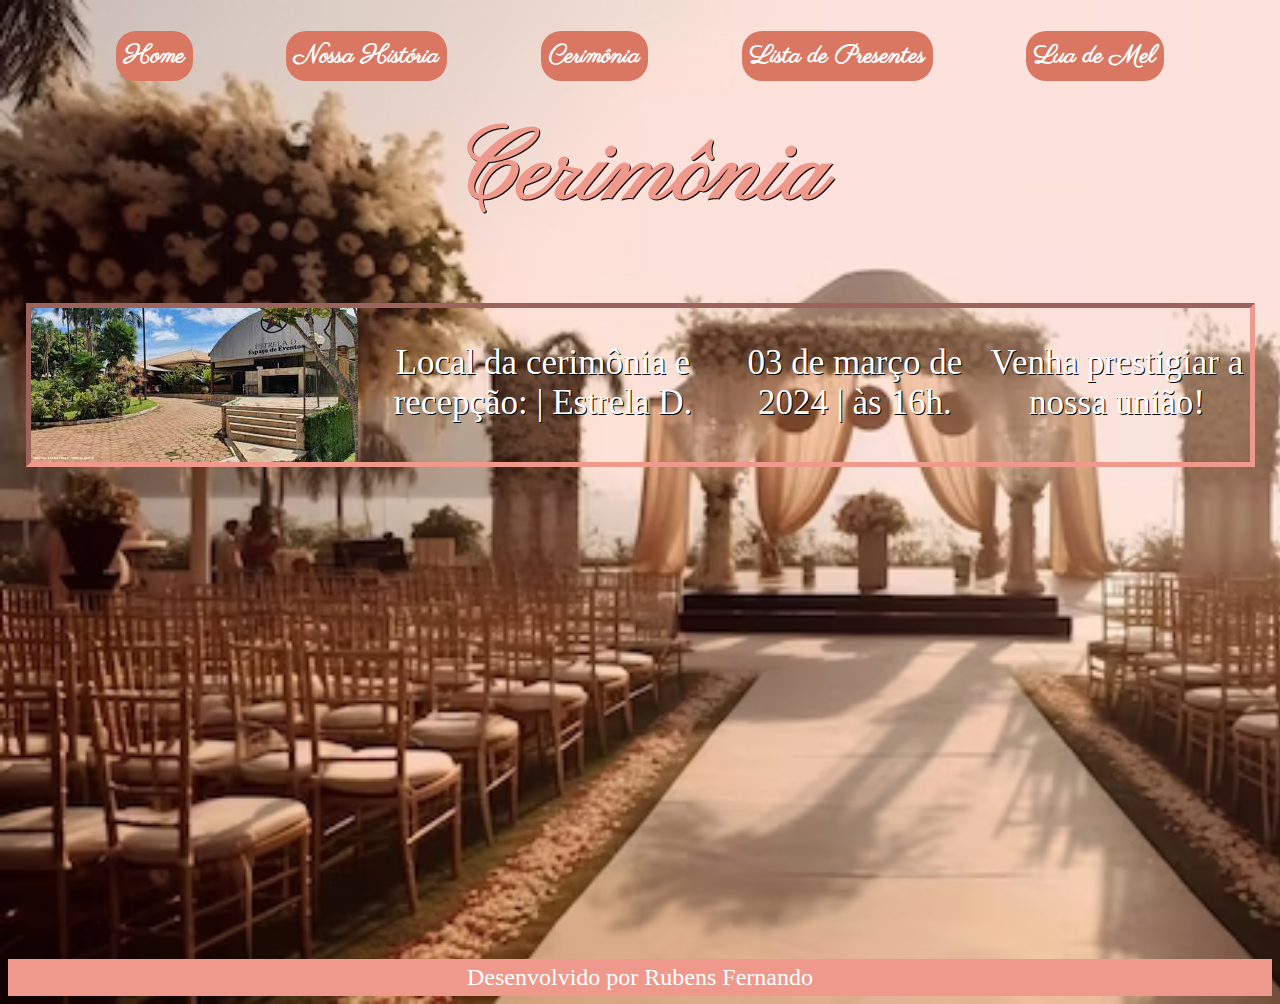
<file: cerimonia.html>
<!DOCTYPE html>
<html lang="pt-br">
<head>
    <meta charset="UTF-8">
    <meta name="viewport" content="width=device-width, initial-scale=1.0">
    <title>Bruna e Matheus</title>
    <link rel="stylesheet" href="style.css">
</head>

<body class = "corpo3">
    <header>
        <nav>
            <section class="botoes">
                <a class="botoes_historia" href="index.html">Home</a>
                <a class="botoes_historia" href="nossa_historia.html">Nossa História</a>
                <a class="botoes_historia" href="cerimonia.html">Cerimônia</a>
                <a class="botoes_historia" href="lista_de_presentes.html">Lista de Presentes</a>
                <a class="botoes_historia" href="lua_de_mel.html">Lua de Mel</a>
            </section>
        </nav>

    </header>

    <main>
        <h1 class="titulo">Cerimônia</h1>
        <div class="evento"> 
            <img src="img/Estrelad.jpg" alt="evento">
            <p>Local da cerimônia e recepção: | Estrela D. </p>
            <p>03 de março de 2024  | às 16h.</p>
            <p>Venha prestigiar a nossa união!</p>
        </div>
        <iframe class="mapa" src="https://www.google.com/maps/embed?pb=!1m18!1m12!1m3!1d3834.5567926701597!2d-47.9905770259557!3d-16.036571128962862!2m3!1f0!2f0!3f0!3m2!1i1024!2i768!4f13.1!3m3!1m2!1s0xa80141f539fec1%3A0x9f90173ffd6861a2!2sEstrela%20D%20Eventos!5e0!3m2!1spt-BR!2sbr!4v1696714363728!5m2!1spt-BR!2sbr" width="600" height="450" style="border:0;" allowfullscreen="" loading="lazy" referrerpolicy="no-referrer-when-downgrade"></iframe>  

    </main>

    <footer>
        
        <p class="rodape">Desenvolvido por Rubens Fernando</p>

    </footer>

</body>

</html>
</file>
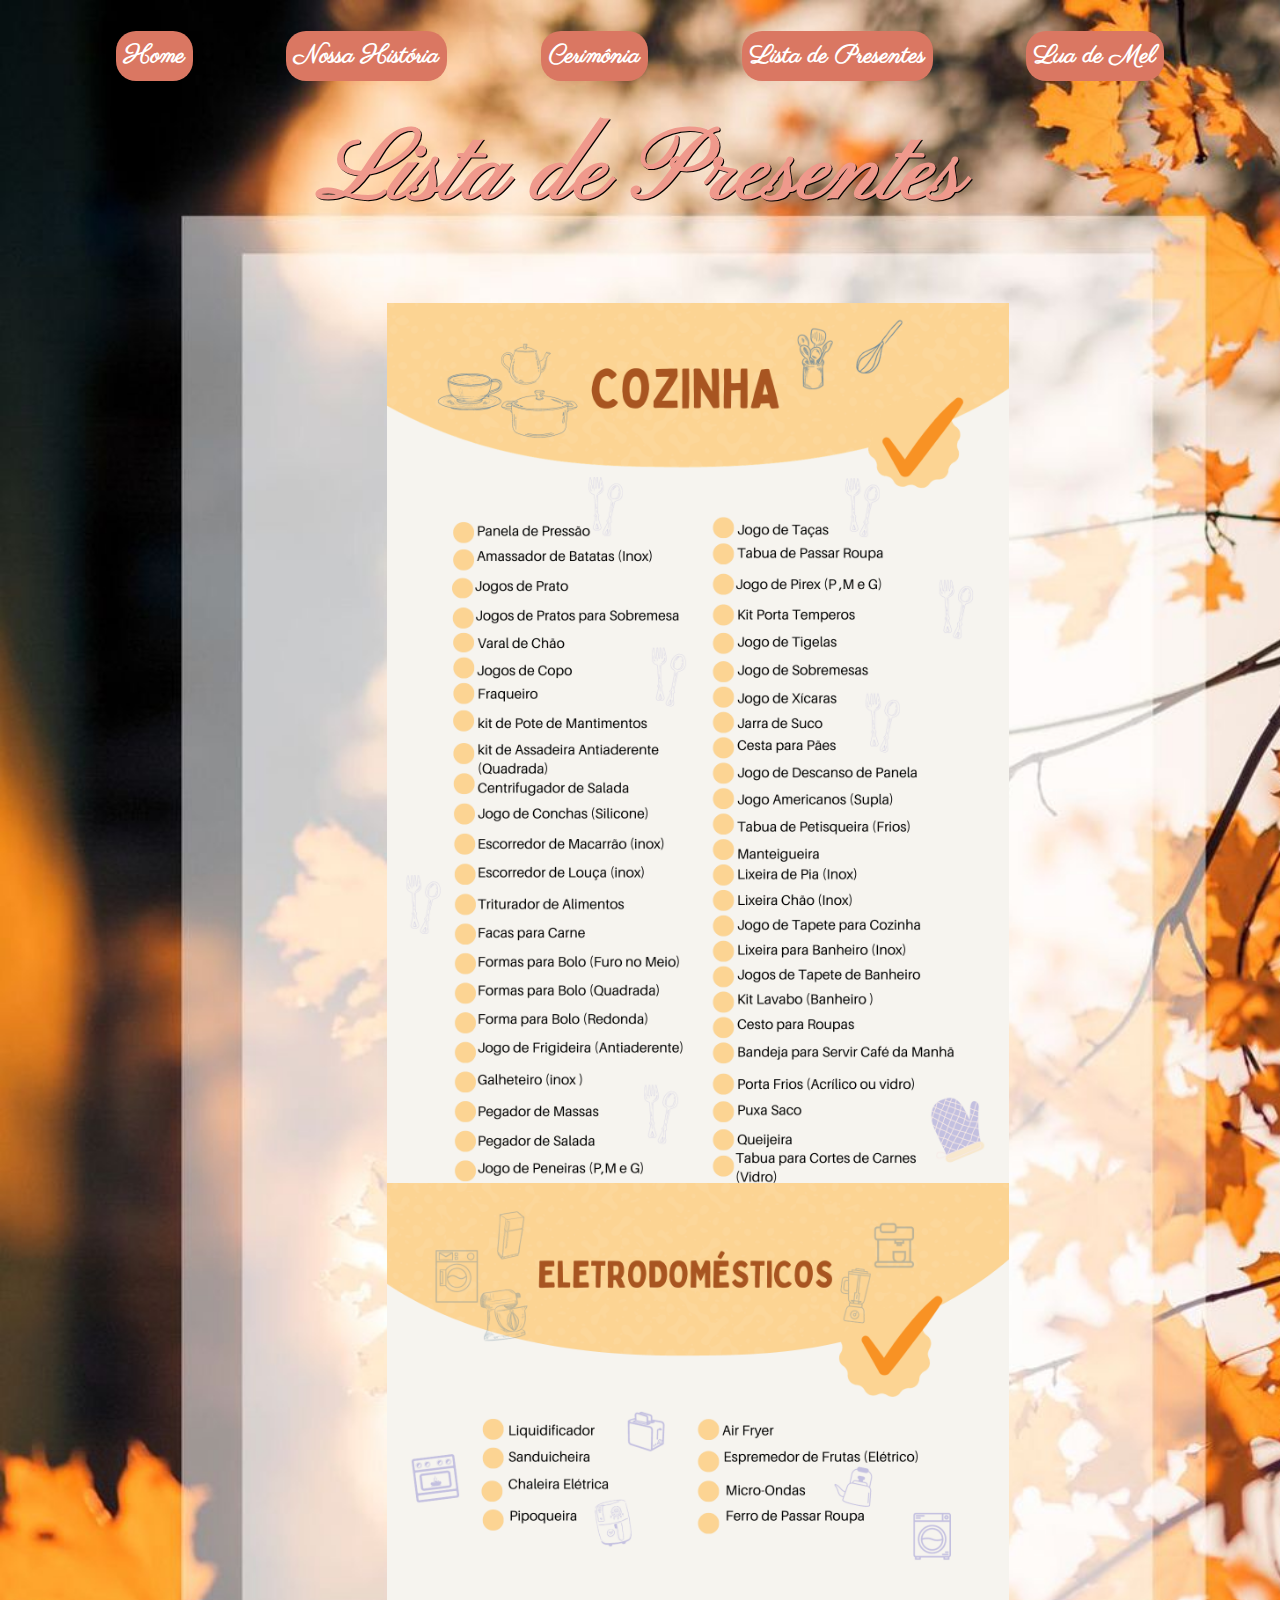
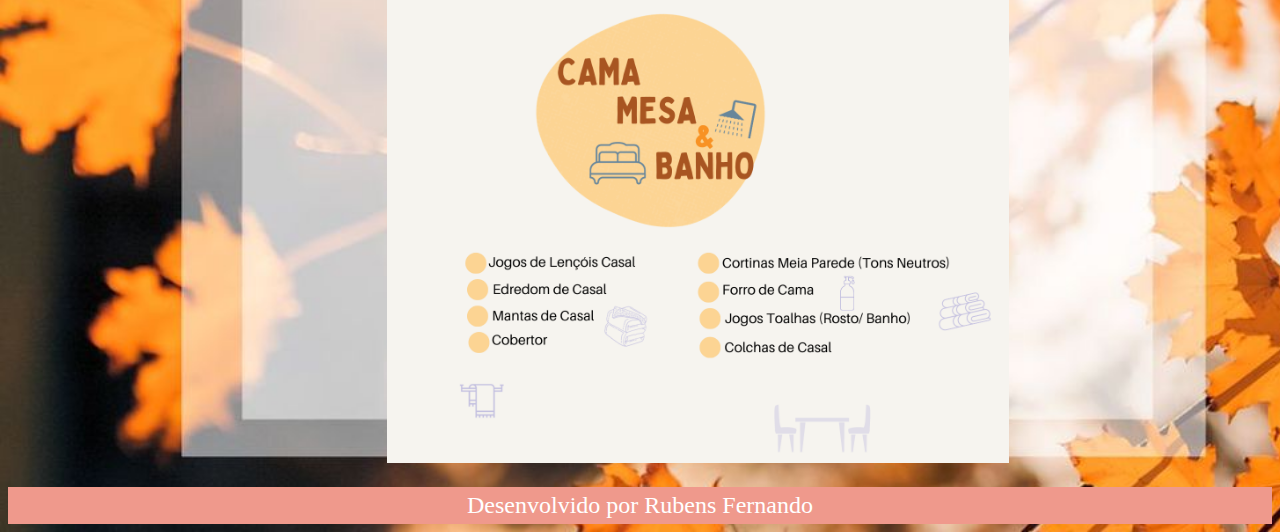
<file: lista_de_presentes.html>
<!DOCTYPE html>
<html lang="pt-br">
<head>
    <meta charset="UTF-8">
    <meta name="viewport" content="width=device-width, initial-scale=1.0">
    <title>Bruna e Matheus</title>
    <link rel="stylesheet" href="style.css">
</head>

<body class = "corpo4">
    <header>
        <nav>
            <section class="botoes">
                <a class="botoes_historia" href="index.html">Home</a>
                <a class="botoes_historia" href="nossa_historia.html">Nossa História</a>
                <a class="botoes_historia" href="cerimonia.html">Cerimônia</a>
                <a class="botoes_historia" href="lista_de_presentes.html">Lista de Presentes</a>
                <a class="botoes_historia" href="lua_de_mel.html">Lua de Mel</a>
            </section>
        </nav>

    </header>

    <main>
        <h1 class="titulo">Lista de Presentes</h1>
        <div class="lista"> 
            <img class="lista_img" src="img/1.png" alt="Fundo lista">
        </div>
      
    </main>

        <footer>
    
            <p class="rodape">Desenvolvido por Rubens Fernando</p>
    
        </footer>
    

</body>

</html>
</file>
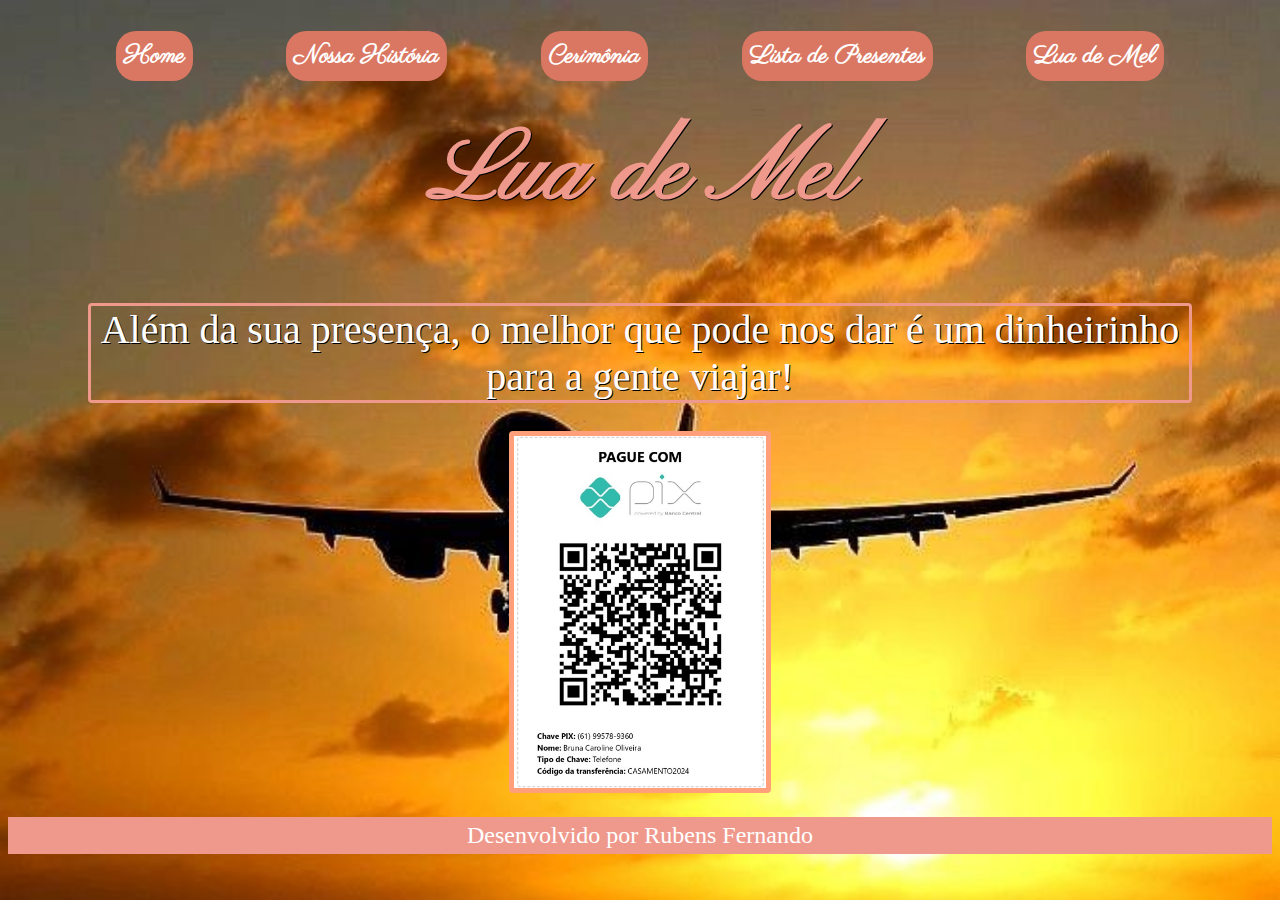
<file: lua_de_mel.html>
<!DOCTYPE html>
<html lang="pt-br">
<head>
    <meta charset="UTF-8">
    <meta name="viewport" content="width=device-width, initial-scale=1.0">
    <title>Bruna e Matheus</title>
    <link rel="stylesheet" href="style.css">
</head>

<body class = "corpo5">
    <header>
        <nav>
            <section class="botoes">
                <a class="botoes_historia" href="index.html">Home</a>
                <a class="botoes_historia" href="nossa_historia.html">Nossa História</a>
                <a class="botoes_historia" href="cerimonia.html">Cerimônia</a>
                <a class="botoes_historia" href="lista_de_presentes.html">Lista de Presentes</a>
                <a class="botoes_historia" href="lua_de_mel.html">Lua de Mel</a>
            </section>
        </nav>

    </header>

    <main>
        <h1 class="titulo">Lua de Mel</h1>
        <p class="frase">Além da sua presença, o melhor que pode nos dar é um dinheirinho para a gente viajar!</p>
        <div class="pix">
            <img class="img_pix" src="img/Pix.jpg" alt="pix">
        </div>

    </main>

    <footer>
        
        <p class="rodape">Desenvolvido por Rubens Fernando</p>

    </footer>



</body>

</html>
</file>
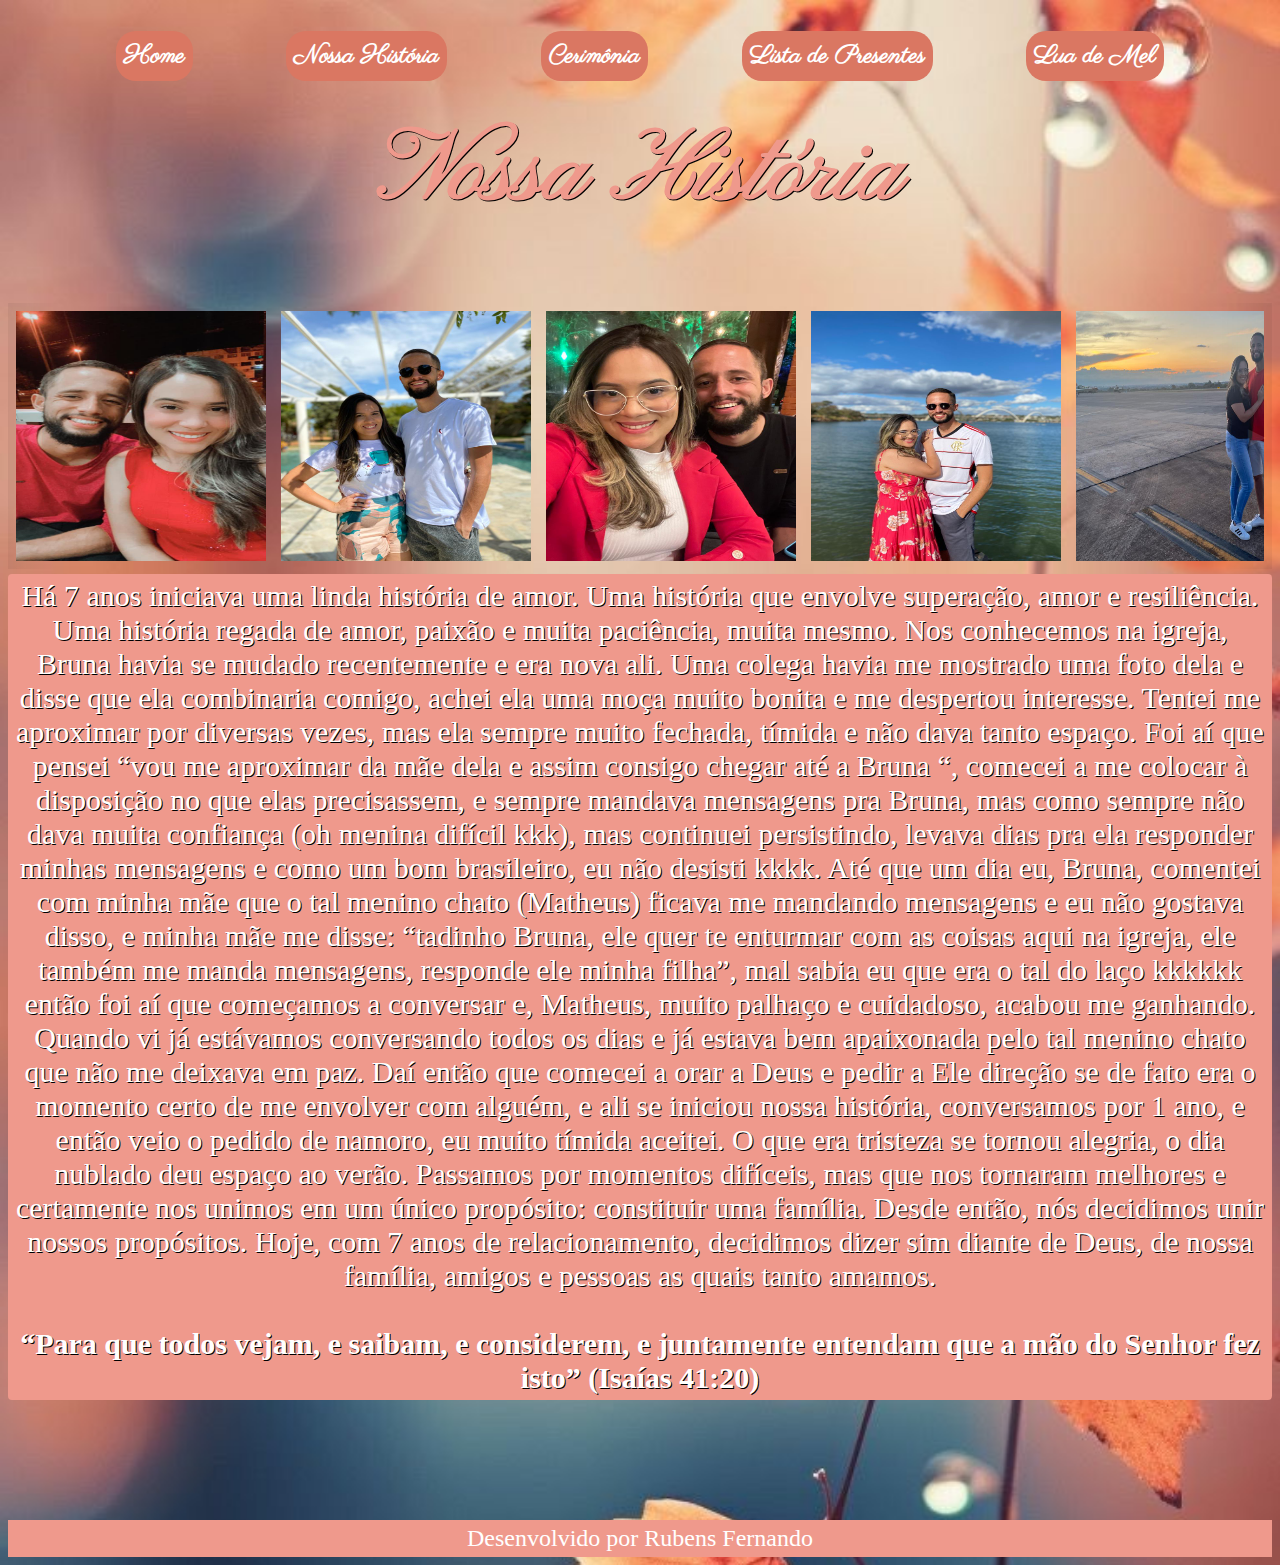
<file: nossa_historia.html>
<!DOCTYPE html>
<html lang="pt-br">
<head>
    <meta charset="UTF-8">
    <meta name="viewport" content="width=device-width, initial-scale=1.0">
    <title>Bruna e Matheus</title>
    <link rel="stylesheet" href="style.css">
    
</head>

<body class = "corpo2">
    
    <header>
        <nav>
            <section class="botoes">
                <a class="botoes_historia" href="index.html">Home</a>
                <a class="botoes_historia" href="nossa_historia.html">Nossa História</a>
                <a class="botoes_historia" href="cerimonia.html">Cerimônia</a>
                <a class="botoes_historia" href="lista_de_presentes.html">Lista de Presentes</a>
                <a class="botoes_historia" href="lua_de_mel.html">Lua de Mel</a>
            </section>
        </nav>

    </header>

    <main>
        <h1 class="titulo">Nossa História</h1>

        <div class="container">
            <button class="arrow-left control" aria-label="Previous Image">◀</button>
            <button class="arrow-right control" aria-label="Next Image">▶</button>
            <div class="gallery-wrapper">
                <div class="gallery">
                    <img src="img/Foto 1.jpeg" alt="Primeira imagem" class="item current-item">
                    <img src="img/Foto 2.jpeg" alt="Segunda imagem" class="item current-item">
                    <img src="img/Foto 3.jpeg" alt="Terceira imagem" class="item current-item">
                    <img src="img/Foto 4.jpeg" alt="Quarta imagem" class="item current-item">
                    <img src="img/Foto 5.jpeg" alt="Quinta imagem" class="item current-item">
                    <img src="img/Foto 6.jpeg" alt="Quinta imagem" class="item current-item">
                    <img src="img/Foto 7.jpeg" alt="Quinta imagem" class="item current-item">
                </div>
            </div>
        </div>

        <div class="pais">
            
            <p class="historia_texto">Há 7 anos iniciava uma linda história de amor. Uma história que envolve superação, amor e resiliência. Uma história regada de amor, paixão e muita paciência, muita mesmo. Nos conhecemos na igreja, Bruna havia se mudado recentemente e era nova ali. Uma colega havia me mostrado uma foto dela e disse que ela combinaria comigo, achei ela uma moça muito bonita e me despertou interesse. Tentei me aproximar por diversas vezes, mas ela sempre muito fechada, tímida e não dava tanto espaço. Foi aí que pensei “vou me aproximar da mãe dela e assim consigo chegar até a Bruna “, comecei a me colocar à disposição no que elas precisassem, e sempre mandava mensagens pra Bruna, mas como sempre não dava muita confiança (oh menina difícil kkk), mas continuei persistindo, levava dias pra ela responder minhas mensagens e como um bom brasileiro, eu não desisti kkkk. Até que um dia eu, Bruna, comentei com minha mãe que o tal menino chato (Matheus) ficava me mandando mensagens e eu não gostava disso, e minha mãe me disse: “tadinho Bruna, ele quer te enturmar com as coisas aqui na igreja, ele também me manda mensagens, responde ele minha filha”, mal sabia eu que era o tal do laço kkkkkk então foi aí que começamos a conversar e, Matheus, muito palhaço e cuidadoso, acabou me ganhando. Quando vi já estávamos conversando todos os dias e já estava bem apaixonada pelo tal menino chato que não me deixava em paz. Daí então que comecei a orar a Deus e pedir a Ele direção se de fato era o momento certo de me envolver com alguém, e ali se iniciou nossa história, conversamos por 1 ano, e então veio o pedido de namoro, eu muito tímida aceitei. O que era tristeza se tornou alegria, o dia nublado deu espaço ao verão. Passamos por momentos difíceis, mas que nos tornaram melhores e certamente nos unimos em um único propósito: constituir uma família. Desde então, nós decidimos unir nossos propósitos. Hoje, com 7 anos de relacionamento, decidimos dizer sim diante de Deus, de nossa família, amigos e pessoas as quais tanto amamos.<br><br>

            <strong>“Para que todos vejam, e saibam, e considerem, e juntamente entendam que a mão do Senhor fez isto” (Isaías 41:20)</strong></p>
        </div>
    </main>


        <!-- <fieldset class="grupo">
                <h2>Deixe o seu recado para o casal!</h2>
            
                <form method="post">
                
                <div class="campo">        
                    <label><strong>Qual o seu grau de proximidade com o casal?</strong></label><br>
                    <label> <input type="radio" name="grau" value="Família">Família
                    </label>
                    <label> <input type="radio" name="grau" value="Amigo(s)">Amigo(s)
                    </label>
                    <label> <input type="radio" name="grau" value="Conhecido(s)">Conhecido(s)
                    </label>
                </div>

                <div class="campo">
                    <p><label for="nome"><strong>Nome:</strong></label><br>
                        <input type="text" name="nome" id="nome" style="width:20em; height: 2em; background-color: darksalmon;" required></p>
                    <p><label for="texto"><strong>Mensagem:</strong></label><br>
                        <textarea id="texto" placeholder="Digite a sua mensagem" style="width: 33em; height: 18em; background-color:darksalmon;" required></textarea> </p>    

                    <div class="botoes">            
                        <p>
                            <button type="submit" formtarget="_self">Enviar</button>
                            <input type="reset" value="Limpar">
                        </p>
                    </div>
        -->
    
            <footer>
        
                <p class="rodape">Desenvolvido por Rubens Fernando</p>
        
            </footer>
      
            <script src="projeto.js">   </script>

</body>

    

</html>
</file>
<file: style.css>
@import url('https://fonts.googleapis.com/css2?family=Great+Vibes&display=swap');
@import url('https://fonts.googleapis.com/css2?family=Great+Vibes&family=Parisienne&display=swap'); 
@import url('https://fonts.googleapis.com/css2?family=Great+Vibes&family=Pinyon+Script&display=swap');


:root {

    --branco: white;
    --preto: black;
}

.corpo1 {
    background-image: url(img/Fundo14.png);
    background-clip:content-box;
    background-size:100%;
    background-position: center 62%;
    background-repeat: no-repeat;
}

.corpo2 {
    background-image: url(img/Fundo1.png);
    background-clip:content-box;
    background-size:cover;
    background-repeat: no-repeat; 
}

.corpo3 {
    background-image: url(img/Fundo9.jpg);
    background-clip:content-box;
    background-size:cover;
    background-repeat: no-repeat; 
}

.corpo4 {
    background-image: url(img/Fundo13.jpeg);
    background-clip:content-box;
    background-size:cover;
    background-repeat: no-repeat; 
}

.corpo5 {
    background-image: url(img/Fundo3.jpeg);
    background-clip:content-box;
    background-size:cover;
    background-repeat:no-repeat; 
}

.titulo_capa {
    margin-top: 200px;
    text-align: center;
    font-size: 100px;
    font-family: 'Pinyon Script', cursiva;
    color: #ef998c;
    text-shadow: 2px 2px white;
}

.titulo{
    margin-top: 20px;
    text-align: center;
    font-size: 100px;
    font-family: 'Pinyon Script', cursiva;
    color: #ef998c;
    text-shadow: 1px 1px var(--preto);
    padding: auto;
}

.data {
    display: flex;
    justify-content: center;
    margin-top: 5px;
    font-size: 50px;
    font-family: 'Pinyon Script', cursiva;
    color: #ef998c;
    text-shadow: 1px 1px white;
    margin-bottom: 152px;
}

.botoes {
    padding: 8px;
    display: flex;
    justify-content:space-around;
    gap: 2em;
    color: #ef998c;
    text-align: center;
    font-size: 30px;
    border-radius: 2em;
    margin: 1em 3em;
    padding: 1px;
}

.botoes_historia {
    background-color: #da7762;
    text-align: center;
    border-radius: 20px;
    font-size: 25px;
    text-decoration: none;
    color: var(--branco);
    font-family: 'Parisienne', sem serifa;
    font-weight: 600;
    padding: 8px;
    
}

.botoes_historia:hover{
    /* muda o fundo da âncora quando passa o mouse */
    background-color: var(--branco);
    /* seleciona o tipo de cursor */
    cursor: pointer
}


.pais {
    color: #ef998c;
    text-align: center;
    font-size: 35px;
    margin-top: 5px;
    text-shadow: 1px 1px var(--preto);


}

.historia_texto{
  color: white;
  font-size: 30px;
  text-align: center;
  margin-top: 5px;
  border: 5px solid #ef998c;
  border-radius: 4px;
  background-color: #ef998c;
  margin-bottom: 120px;
}

.titulo_formulario,.grupo{
    color: #ef998c;
    text-align: center;
    font-size: 30px;
    border-radius: 2em;
    margin: 1em 5em;
    padding: 1px;
    text-shadow: 1px 1px var(--preto);

}

.grupo{
  border-style: solid;
  border-width: 5px;
}

.rodape{
  color: white;
  background-color: #ef998c;;
  padding: 5px;
  text-align: center;
  font-family: 'Montserrat', sem serifa;
  font-size: 24px;
  margin-bottom: 0;
}

.mapa{
  margin: 10px 5px 10px 230px;
  width: 70%;
  display: block;
}

.foto_espaco{
  margin-top: 0.5em;
}

.evento{
  display: flex;
  margin: 0.5em 0.5em;
  flex-direction: row;
  flex-wrap: nowrap;
  justify-content: flex-start;
  gap: 3px;
  color:var(--branco);
  text-align:center;
  font-size: 35px;
  border: 5px inset #ef998c;
  text-shadow: 1px 1px var(--preto);
}

.lista{
  display: flex;
  margin-left: 30%;
  width: 150em;
  height: 110em;
}

.pix{
  display: flex;
  justify-content: center;
  margin-top: 5px;
}

.img_pix{
  width: 20%;
  border: 5px solid lightsalmon;
  border-radius: 4px;
  background-color: lightsalmon;
}

.frase {
  color: var(--branco);
  text-align: center;
  font-size: 40px;
  margin-top: 2px;
  border: 3px solid #ef998c;
  border-radius: 4px;
  margin: 0.7em 2em;
  text-shadow: 1px 1px var(--preto);
}

.container {
    position: relative;
    padding: 8px;
    max-width: 90em;
    margin: auto;
  }
  
  .gallery-wrapper {
    overflow-x: auto;
  }
  
  .arrow-left,
  .arrow-right {
    position: absolute;
    top: 0;
    left: 0;
    right: auto;
    bottom: 0;
    font-size: 23px;
    line-height: 250px;
    width: 50px;
    color: #fff;
    transition: all 600ms ease-in-out;
    background: linear-gradient(to left, transparent 0%, black 200%);
    opacity: 0.1;
    cursor: pointer;
    border: none;
  }
  
  .arrow-left:hover,
  .arrow-right:hover {
    opacity: 1;
  }
  
  .arrow-right {
    right: 0;
    left: auto;
    text-align: right;
    background: linear-gradient(to right, transparent 0%, black 200%);
  }
  
  .gallery {
    display: flex;
    flex-flow: row nowrap;
    gap: 15px;
  }
  
  .item {
    width: 250px;
    height: 250px;
    flex-shrink: 0;
    transition: all 600ms ease-in-out;
    opacity: 0.5;
  }
  
  .current-item {
    opacity: 1;
  }
  
  #meuPlayer {
    position: relative;
    margin-top: 20px;
    bottom: 0;
    left: 0;
    width: 100px
    }
 
  
  /* This is from w3schools */
  /* 
  https://www.w3schools.com/howto/howto_css_hide_scrollbars.asp */
  /* Hide scrollbar for Chrome, Safari and Opera */
  .gallery-wrapper::-webkit-scrollbar {
    display: none;
  }
  
  /* Hide scrollbar for IE, Edge and Firefox */
  .gallery-wrapper {
    -ms-overflow-style: none; /* IE and Edge */
    scrollbar-width: none; /* Firefox */
  }
  
  .cyan {
    background: cyan;
  }
  
  .deeppink {
    background: deeppink;
  }
  
  .turquoise {
    background: turquoise;
  }
  
  .darkblue {
    background: darkblue;
  }
  
  .purple {
    background: purple;
  }
  
  @media only screen and (max-device-width: 950px) {
      .corpo1, .corpo2, .corpo3, .corpo4, .corpo5{ background-clip:content-box;
        background-size:cover;
        background-repeat: no-repeat;
        background-position: center;
        max-height: 100vh;
      }

      .botoes{margin: 5px 23px; border-radius: 2em;}

      .botoes_historia {width: 50px; height: 32px; border-radius: 2em; display:flex; flex-wrap:wrap; flex-flow: row; justify-content: space-between; font-size: 10px; margin: 5px -19px; padding: 12px;}

      .titulo_capa{font-size: 50px; margin: 220px 5px 10px 5px}

      .container {width: 60%; margin-top: 5px;}

      .historia_texto{font-size: 12px; height: 42em;}  
      
      .evento{display: flex;
        margin: 1em 0.5em;
        flex-direction: column;
        flex-wrap: nowrap;
        justify-content: flex-start;
        gap: -4px;
        height: 20em;
        font-size: 18px;
        padding: 3px;
        }

      .mapa{display: flex;
        margin-left: 20px;
        margin-top: 40px;
        justify-content: space-between;
        width: 90%;
        height: 10em;
        }

      .lista {display: flex;
        margin-left: 20%;
        width: 58em;
        height: 42em;}

      .titulo {font-size: 50px; margin: 23px 5px 8px 5px;}

      .frase{ margin-top: 130px; margin-left: 5px; margin-right: 5px; font-size: 25px; padding: 7px;}
    
      .img_pix{margin-bottom: 100px; width: 150px;}

      .rodape{font-size: 18px; margin-bottom:0;}

      #meuPlayer{width: 100px; margin: 2px 5px;}
      }
</file>
